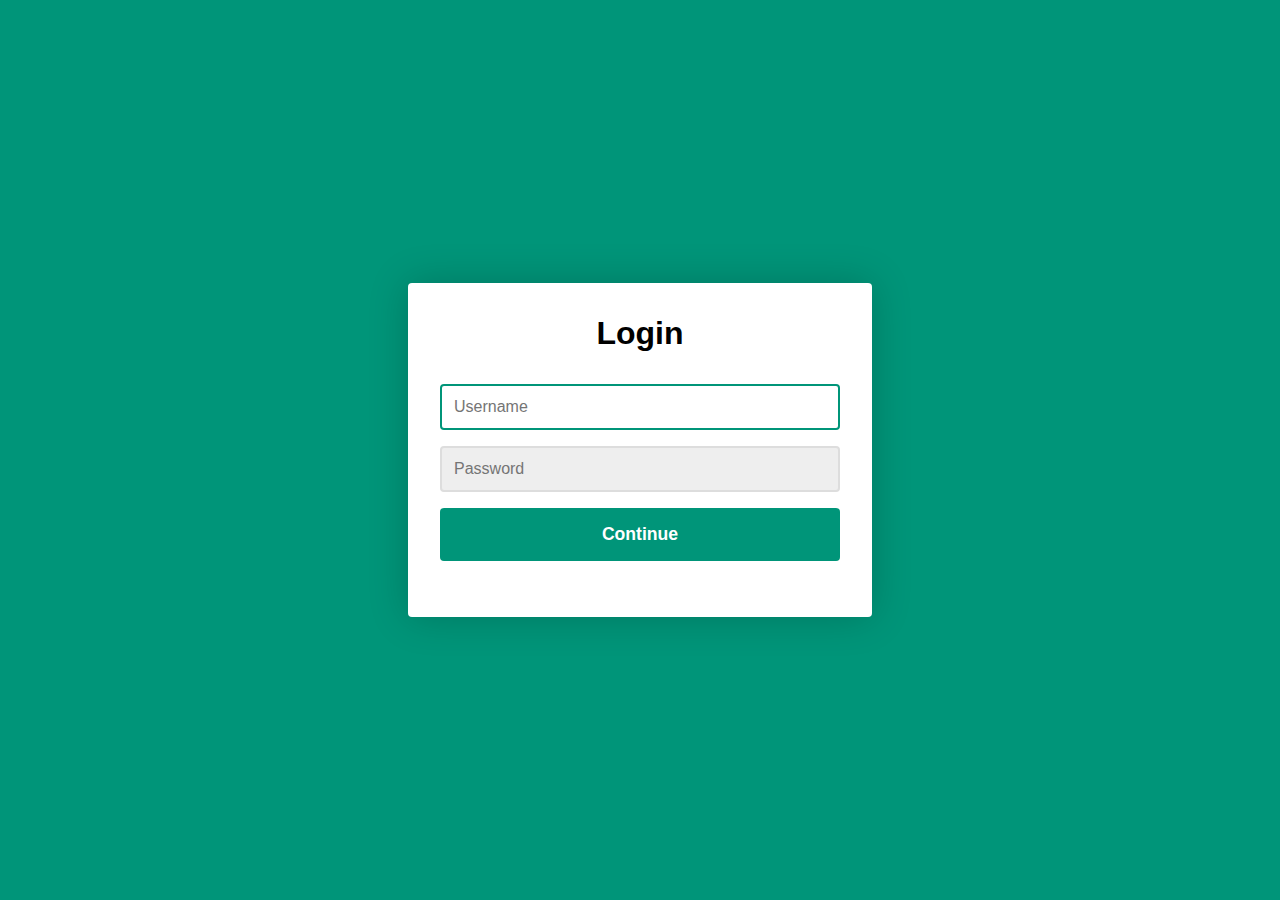
<file: src/index.html>
<!DOCTYPE html>
<html lang="en">
<head>
    <meta charset="UTF-8">
    <meta name="viewport" content="width=device-width, initial-scale=1.0">
    <title>Login Page</title>
    <link rel="stylesheet" href="index.css">
    <script src="index.js" defer></script>
</head>
<body>
    <section class="container">
        <form class="form" id="login">
            <h1 class="form__title">Login</h1>
            <div class="form__message form__message--error"></div>
            <section class="form__input-group">
                <input type="text" class="form__input" autofocus placeholder="Username" required id="username" autocomplete="username">
                <div class="form__input-error-message"></div>
            </section>
            <section class="form__input-group">
                <input type="password" class="form__input" autofocus placeholder="Password" required id="password" autocomplete="current-password">
                <div class="form__input-error-message"></div>
            </section>
            <button class="form__button" type="button" id="loginbutton" onclick="login()">Continue</button>
            <strong><p class="form__alert" id="alert"></p></strong>
        </form>
    </section>
</body>
</html>
</file>
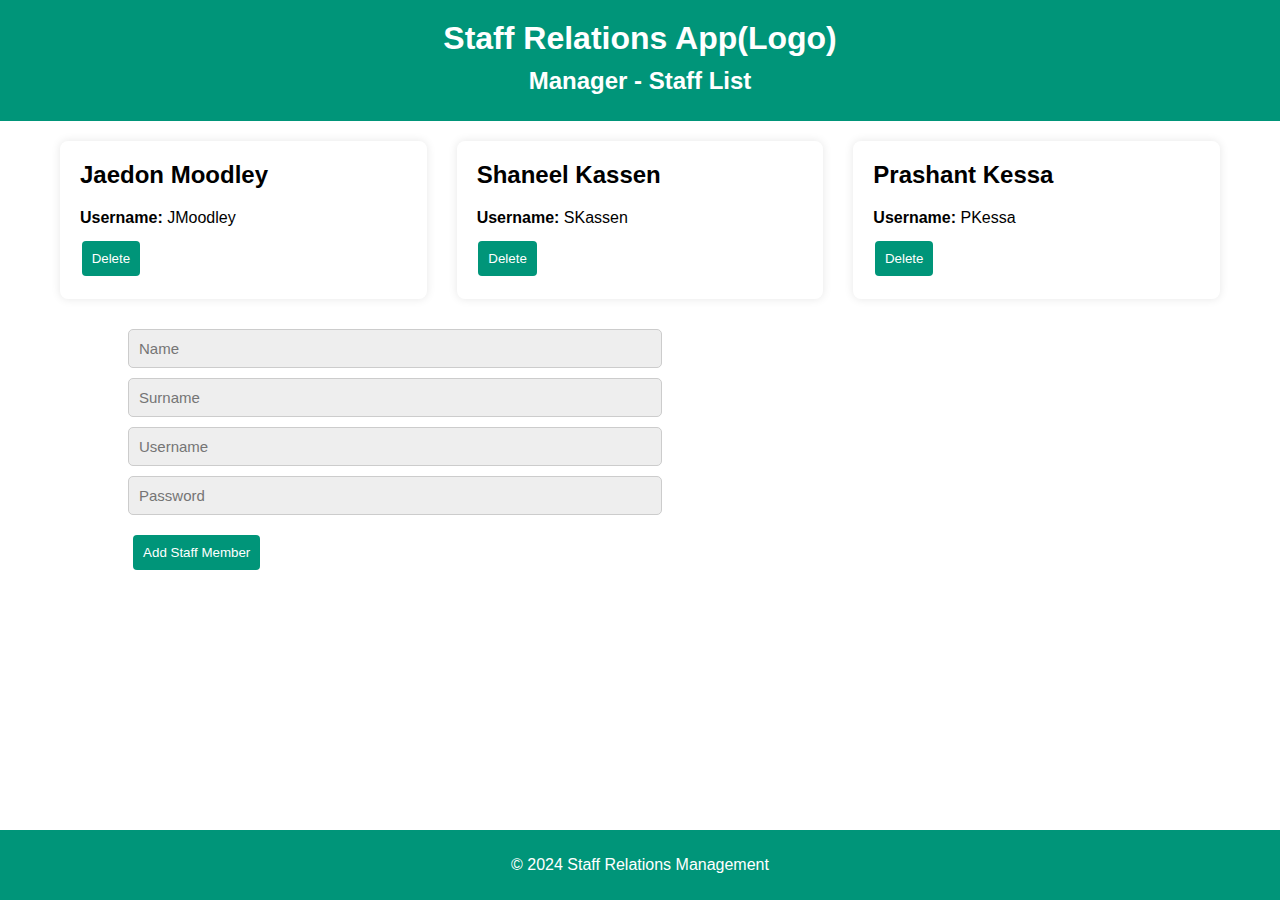
<file: src/Manager_List.html>
<!DOCTYPE html>
<html lang="en">
<head>
    <meta charset="UTF-8">
    <meta name="viewport" content="width=device-width, initial-scale=1.0">
    <title>Document</title>
    <link rel="stylesheet" href="Manager_List.css">
    <script src="Manager_List.js" defer></script>
</head>
<body>
    <header>
        <section class="container">
            <h1>Staff Relations App(Logo)</h1>
            <h2>Manager - Staff List</h2>
        </section>
    </header>

    <main>
        <section class="grid-container">
            <article id="staffList" class="grid-container">
            </article>
        </section>

        <!-- add new staff -->
        <section class="container">
            <form id="staffForm">
                <input type="text" id="name" placeholder="Name" required>
                <input type="text" id="surname" placeholder="Surname" required>
                <input type="text" id="username" placeholder="Username" required>
                <input type="text" id="password" placeholder="Password" required>
                <br>
                <button>Add Staff Member</button>
            </form>
        </section>
    </main>

    <footer>
        <p>&copy; 2024 Staff Relations Management</p>
    </footer>
</body>
</html>
</file>
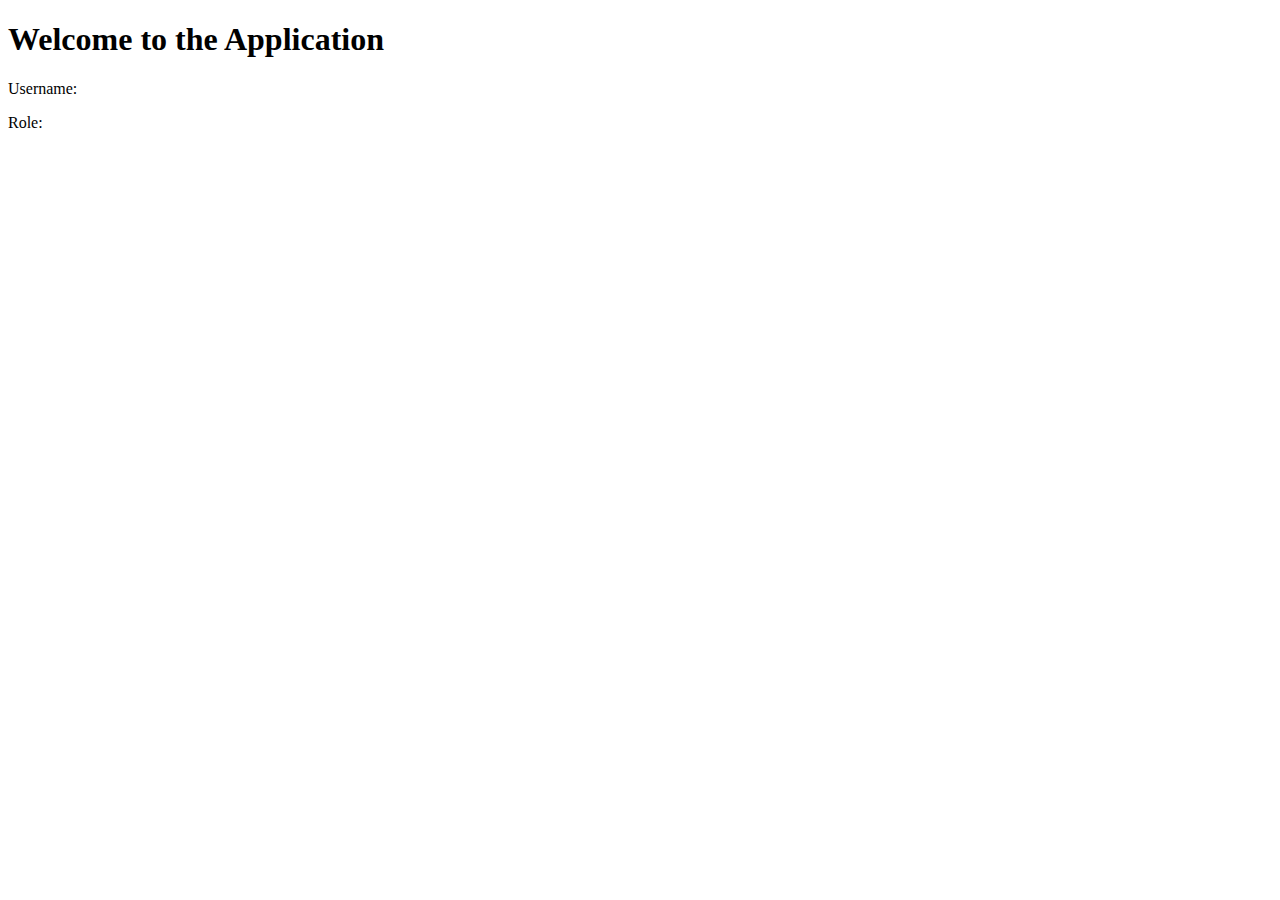
<file: src/temp.html>
<!DOCTYPE html>
<html lang="en">
<head>
    <meta charset="UTF-8">
    <meta name="viewport" content="width=device-width, initial-scale=1.0">
    <title>Welcome Page</title>
</head>
<body>
    <h1>Welcome to the Application</h1>
    <div>
        <p>Username: <span id="username"></span></p>
        <p>Role: <span id="role"></span></p>
    </div>

    <script>
        // Retrieve data from localStorage
        const username = localStorage.getItem('data');
        const role = localStorage.getItem('role');
        document.getElementById('username').textContent = username;
        document.getElementById('role').textContent = role;
    </script>
</body>
</html>
</file>
<file: src/index.css>
body{
  --color-primary: #009579;
  --color-primary-dark: #007f67;
  --color-secondary: #252c6a;
  --color-error: #cc3333;
  --color-success: #4bb544;
  --border-raduis: 4px;

  margin:0px;
  display:flex;
  height: 100vh;
  align-items: center;
  justify-content: center;
  font-size: 18px;
  background-color: var(--color-primary);
}

.container{
  width:400px;
  max-width: 400px;
  margin: 1rem;
  padding: 2rem;
  box-shadow: 0 0 40px rgba(0, 0, 0, 0.2);
  border-radius: var(--border-raduis);
  background-color: #ffffff;
}


.container,
.form__input,
.form__button{
  font: 500 1rem 'Quicksand',sans-serif;
}

.form >*:first-child{
  margin-top: 0px;
}

.form__title{
  margin-bottom: 2rem;
  text-align: center;
}

.form >*:last-child{
  margin-bottom: 0px;
}
.form__message{
  text-align: center;
  margin-bottom: 1rem;
}
.form__message--success{
  color:var(--color-success);
}
.form__message--error{
  color:var(--color-error);
}

.form__input-group{
  margin-bottom: 1rem;
}
.form__input{
  display: block;
  width: 100%;
  padding: 0.75rem;
  box-sizing: border-box;
  border-radius: var(--border-raduis);
  border: 2px solid #dddddd;
  outline: none;
  background: #eeeeee;
  transition: background 0.2s,border-color 0.2s;
}

.form__input:focus{
  border-color: var(--color-primary);
  background-color: #ffffff;
}

.form__input--error{
  color: var(--color-error);
  border-color: var(--color-error);
}

.form__input-error-message{
  margin-top: 0.5rem;
  font-size: 0.85rem;
  color:var(--color-error)
}

.form__button{
  width:100%;
  padding: 1rem 2rem;
  font-weight: bold;
  font-size: 1.1rem;
  color: #ffffff;
  border: none;
  border-radius: var(--border-raduis);
  outline: none;
  cursor: pointer;
  background-color: var(--color-primary);
}

.form__button:hover{
  background-color: var(--color-primary-dark);
}
.form__button:active{
  transform: scale(0.98);
}

.form__alert{
  text-align: center;
  margin-bottom: 0px;
  margin-top: 1.5rem;
  color: var(--color-error);
}
</file>
<file: src/Manager_List.css>
body {
    --color-primary: #009579;
    --color-primary-dark: #007f67;
    --color-secondary: #252c6a;
    --color-error: #cc3333;
    --color-success: #4bb544;
    --border-raduis: 4px;
    
    font-family: Arial, sans-serif;
    margin: 0;
    padding: 0;
    padding-bottom: 60px;
}

.container {
    width: 80%;
    margin: 0 auto;
    margin-bottom: 20px;
}

header {
    background-color: #009579;
    color: white;
    padding: 20px 0;
    padding-bottom: 0.5%;
    text-align: center;
}

header h1 {
    margin: 0;
    font-size: 32px;
}

header h2 {
    margin: 10px 0;
    font-size: 24px;
}

main {
    padding: 20px 0;
}

footer {
    background-color: var(--color-primary);
    color: white;
    text-align: center;
    padding: 10px 0;
    position:fixed;
    bottom: 0;
    width: 100%;
}


button {
    background-color: var(--color-primary);
    color: white;
    border: none;
    padding: 10px 10px;
    margin-top: 1%;
    margin-bottom: 1%;
    margin-left: 0.5%;
    margin-right: 0.5%;
    border-radius: var(--border-raduis);
    cursor: pointer;
  }
  
  button:hover {
    background-color: var(--color-primary-dark);
    transform: scale(1.2);
  }
  
  button:active {
    transform: scale(0.98);
  }
  

.grid-container {
    display: grid;
    grid-template-columns: repeat(auto-fit, minmax(250px, 1fr));
    gap: 30px;
    margin-bottom: 15px;
    padding: 0 30px;
}

.staff-card {
    background-color: #fff;
    border-radius: 8px;
    box-shadow: 0 0 10px rgba(0, 0, 0, 0.1);
    padding: 20px;
}

.staff-card h2 {
    margin-top: 0;
}

.staff-card p {
    margin-bottom: 10px;
}

input[type="text"] {
    width: 50%;
    padding: 10px;
    margin-bottom: 10px;
    border: 1px solid #ccc;
    border-radius: 5px;
    font-size: 15px;
    outline: none;
    background: #eeeeee;
}

input[type="text"]:focus {
    border-color: var(--color-primary);
}
</file>
